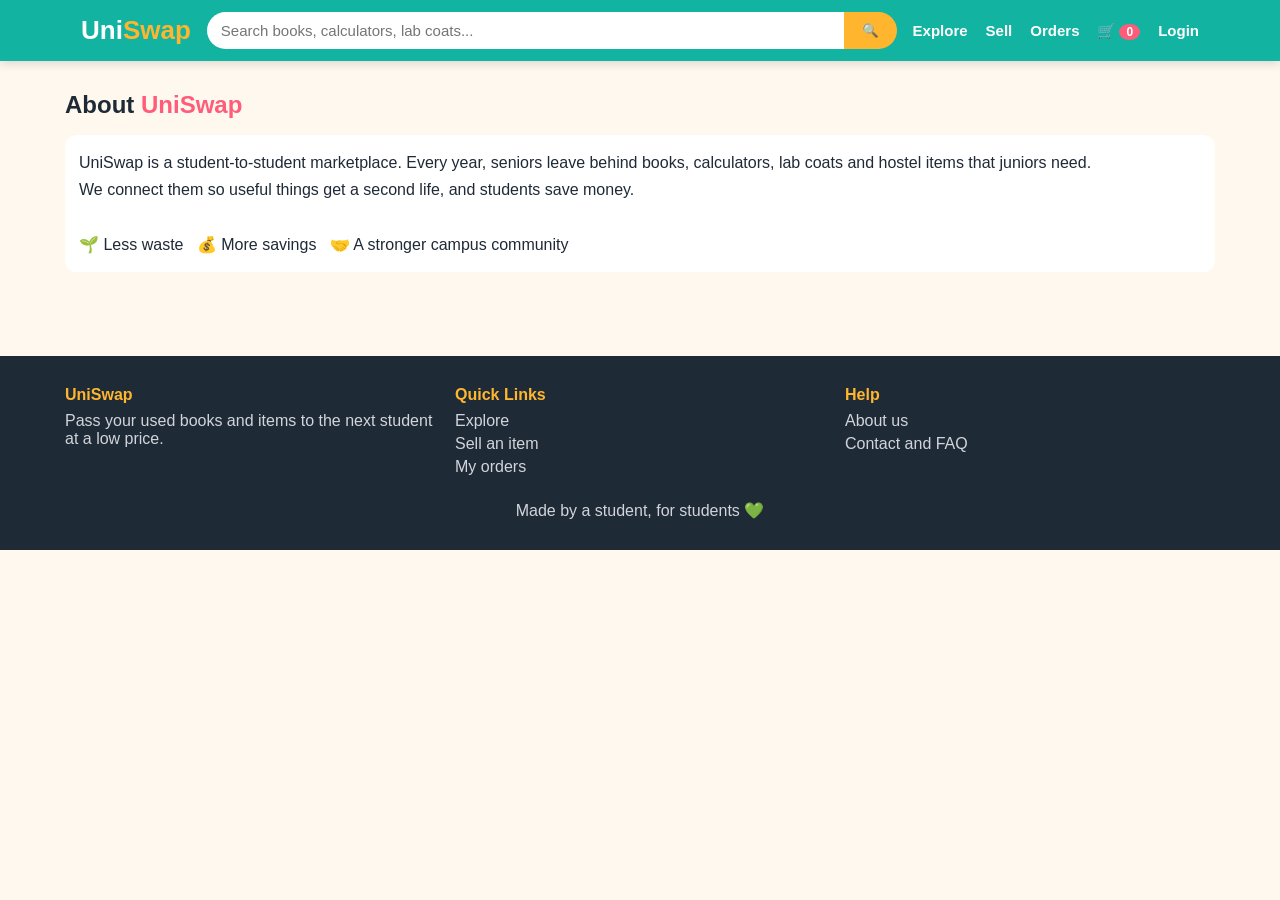
<file: about.html>
<!DOCTYPE html>
<html lang="en">
<head>
  <meta charset="UTF-8">
  <meta name="viewport" content="width=device-width, initial-scale=1">
  <title>About - UniSwap</title>
  <link rel="stylesheet" href="css/style.css">
</head>
<body>
  <div id="navbar"></div>

  <div class="container section">
    <h2>About <span>UniSwap</span></h2>
    <div class="info-box">
      <p>UniSwap is a student-to-student marketplace. Every year, seniors leave behind books, calculators, lab coats and hostel items that juniors need.</p>
      <p>We connect them so useful things get a second life, and students save money.</p>
      <br>
      <p>🌱 Less waste &nbsp; 💰 More savings &nbsp; 🤝 A stronger campus community</p>
    </div>
  </div>

  <div id="footer"></div>

  <script src="js/data.js"></script>
  <script src="js/common.js"></script>
</body>
</html>
</file>
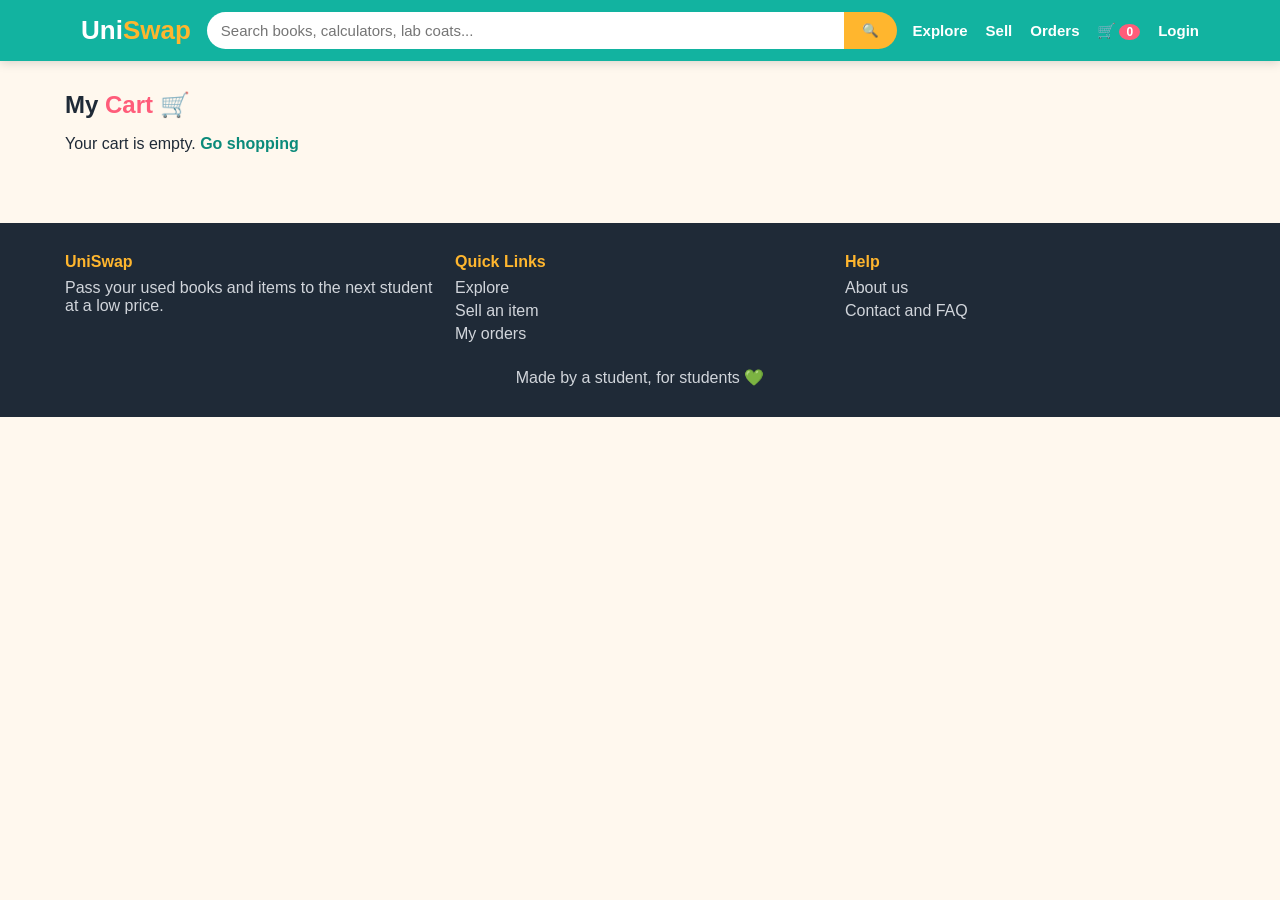
<file: cart.html>
<!DOCTYPE html>
<html lang="en">
<head>
  <meta charset="UTF-8">
  <meta name="viewport" content="width=device-width, initial-scale=1">
  <title>Cart - UniSwap</title>
  <link rel="stylesheet" href="css/style.css">
</head>
<body>
  <div id="navbar"></div>

  <div class="container section">
    <h2>My <span>Cart</span> 🛒</h2>
    <div id="cartItems"></div>
    <div id="summary"></div>
  </div>

  <div id="footer"></div>

  <script src="js/data.js"></script>
  <script src="js/common.js"></script>
  <script src="js/cart.js"></script>
</body>
</html>
</file>
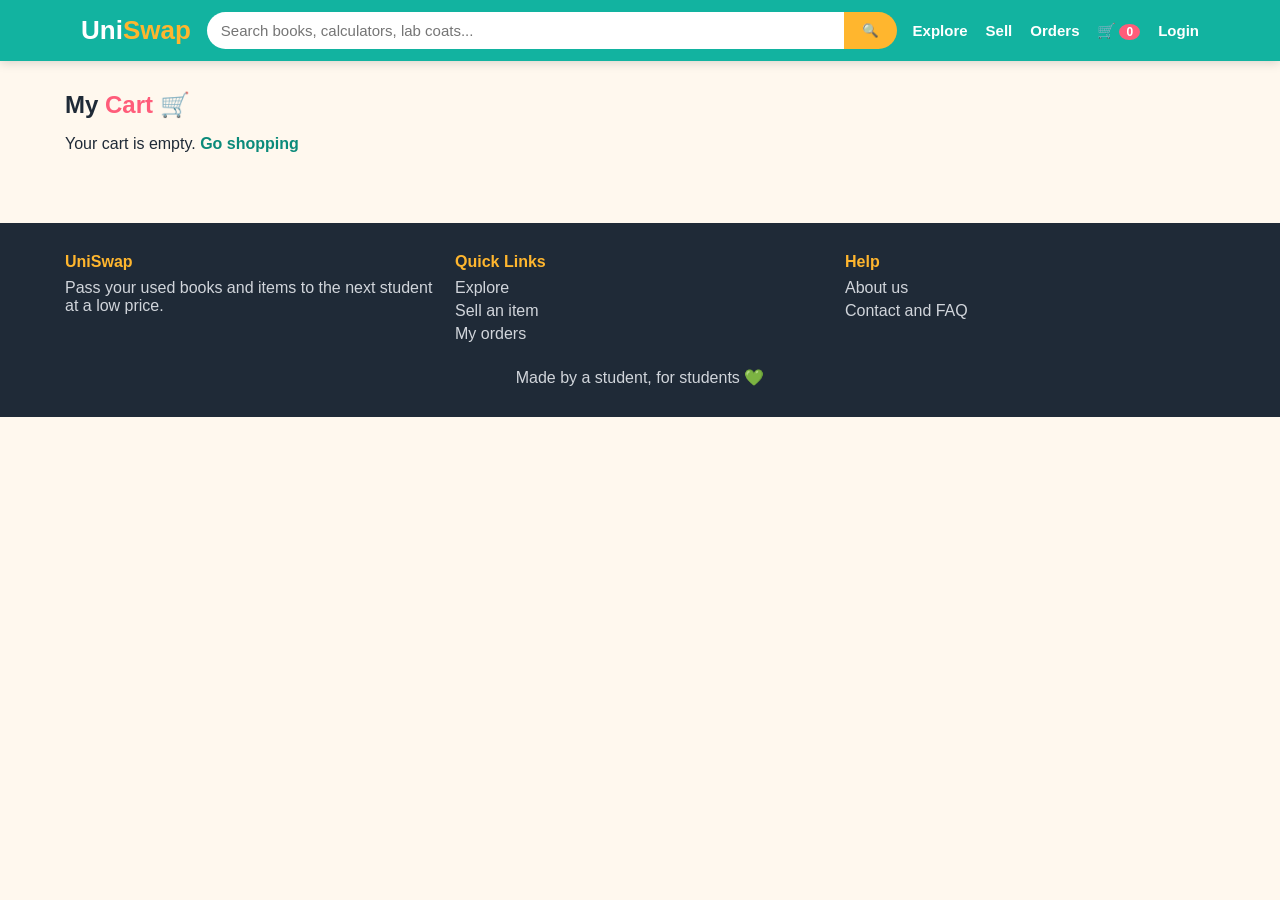
<file: checkout.html>
<!DOCTYPE html>
<html lang="en">
<head>
  <meta charset="UTF-8">
  <meta name="viewport" content="width=device-width, initial-scale=1">
  <title>Checkout - UniSwap</title>
  <link rel="stylesheet" href="css/style.css">
</head>
<body>
  <div id="navbar"></div>

  <div class="form-box">
    <h2>Checkout</h2>
    <div id="sum" class="summary" style="margin-bottom:16px;max-width:none"></div>
    <form id="checkoutForm">
      <input id="cName" placeholder="Your name" required>
      <input id="cPhone" placeholder="Phone number" required>
      <input id="cPlace" placeholder="Meeting place (college / hostel)" required>
      <select id="cPay">
        <option>Pay cash when meeting</option>
        <option>Pay by UPI when meeting</option>
      </select>
      <button class="btn btn-full">Place Order</button>
    </form>
  </div>

  <div id="footer"></div>

  <script src="js/data.js"></script>
  <script src="js/common.js"></script>
  <script>
    if (!getUser()) { alert("Please login first"); location.href = "login.html"; }

    const items = getCart().map(c => ({ ...getProductById(c.id), qty: c.qty })).filter(i => i.id);
    if (items.length === 0) location.href = "cart.html";

    const total = items.reduce((s, i) => s + i.price * i.qty, 0);
    document.getElementById("sum").innerHTML =
      items.map(i => `<p><span>${i.title} × ${i.qty}</span><span>₹${i.price * i.qty}</span></p>`).join("") +
      `<hr><p><b>Total</b><b>₹${total}</b></p>`;

    document.getElementById("checkoutForm").addEventListener("submit", function (e) {
      e.preventDefault();
      placeOrder({
        name: cName.value, phone: cPhone.value,
        place: cPlace.value, pay: cPay.value
      });
      alert("Order placed successfully! 🎉");
      location.href = "orders.html";
    });
  </script>
</body>
</html>
</file>
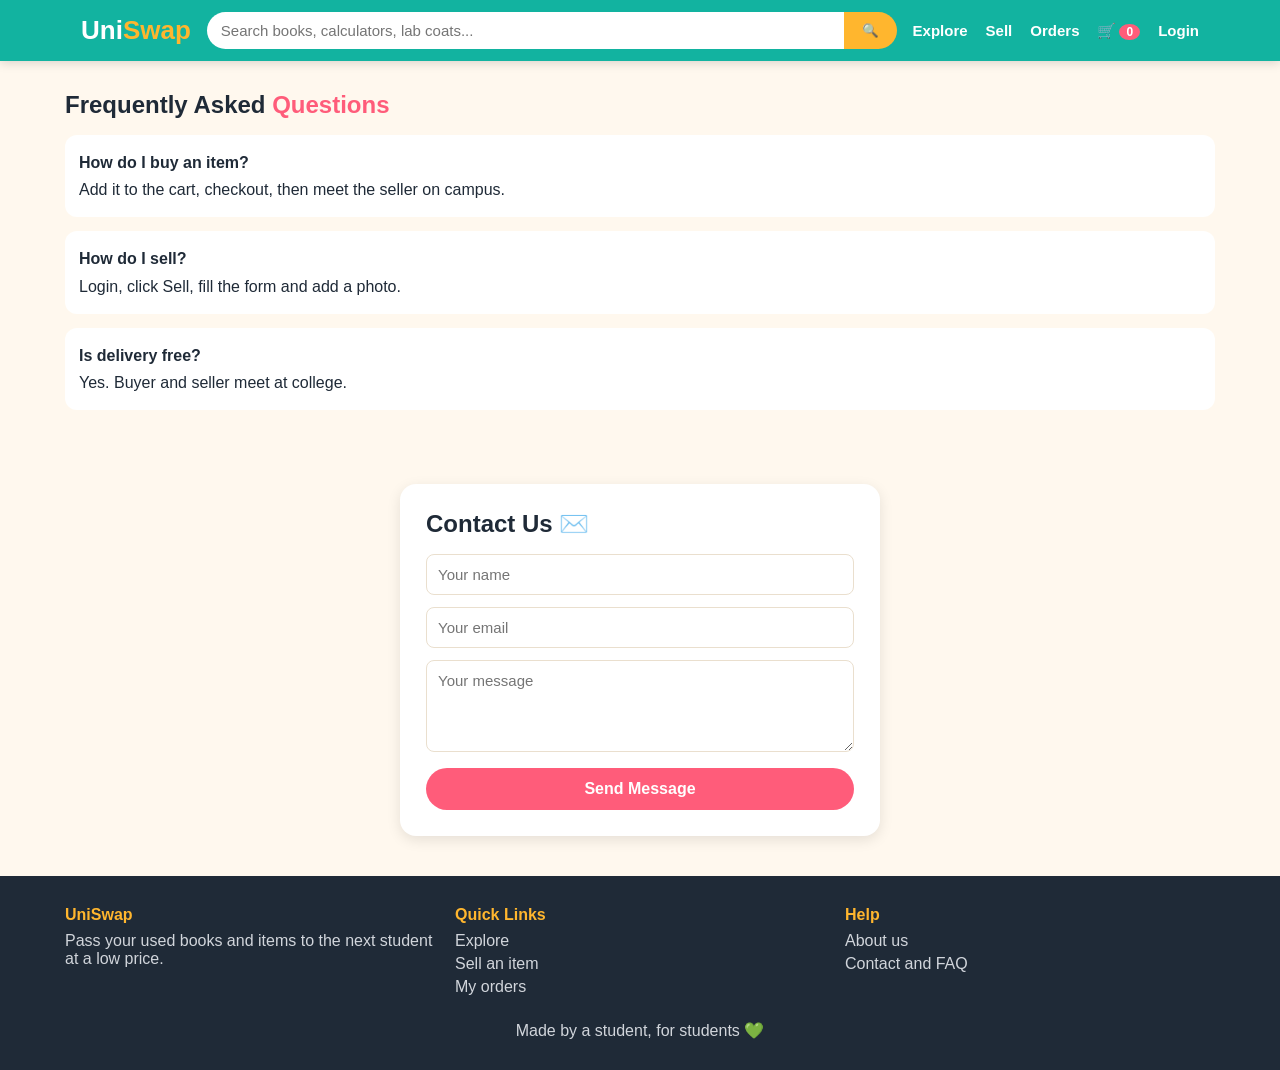
<file: contact.html>
<!DOCTYPE html>
<html lang="en">
<head>
  <meta charset="UTF-8">
  <meta name="viewport" content="width=device-width, initial-scale=1">
  <title>Contact - UniSwap</title>
  <link rel="stylesheet" href="css/style.css">
</head>
<body>
  <div id="navbar"></div>

  <div class="container section">
    <h2>Frequently Asked <span>Questions</span></h2>
    <div class="info-box"><b>How do I buy an item?</b><br>Add it to the cart, checkout, then meet the seller on campus.</div>
    <div class="info-box"><b>How do I sell?</b><br>Login, click Sell, fill the form and add a photo.</div>
    <div class="info-box"><b>Is delivery free?</b><br>Yes. Buyer and seller meet at college.</div>
  </div>

  <div class="form-box">
    <h2>Contact Us ✉️</h2>
    <form id="contactForm">
      <input placeholder="Your name" required>
      <input type="email" placeholder="Your email" required>
      <textarea rows="4" placeholder="Your message" required></textarea>
      <button class="btn btn-full">Send Message</button>
    </form>
  </div>

  <div id="footer"></div>

  <script src="js/data.js"></script>
  <script src="js/common.js"></script>
  <script>
    document.getElementById("contactForm").addEventListener("submit", function (e) {
      e.preventDefault();
      showToast("Message sent! We will reply soon 💚");
      this.reset();
    });
  </script>
</body>
</html>
</file>
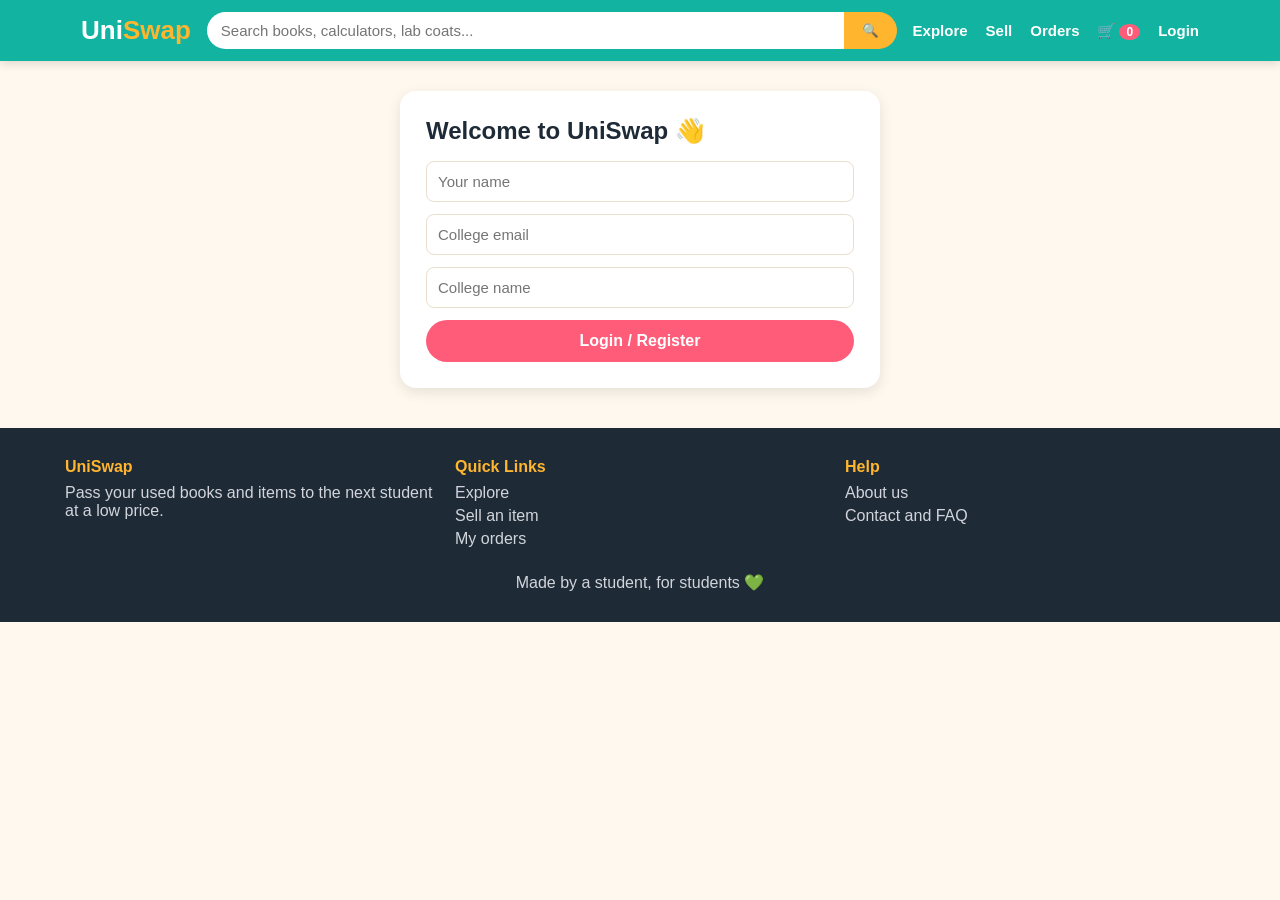
<file: login.html>
<!DOCTYPE html>
<html lang="en">
<head>
  <meta charset="UTF-8">
  <meta name="viewport" content="width=device-width, initial-scale=1">
  <title>Login - UniSwap</title>
  <link rel="stylesheet" href="css/style.css">
</head>
<body>
  <div id="navbar"></div>

  <div class="form-box">
    <h2>Welcome to UniSwap 👋</h2>
    <form id="loginForm">
      <input id="name" placeholder="Your name" required>
      <input id="email" type="email" placeholder="College email" required>
      <input id="college" placeholder="College name" required>
      <button class="btn btn-full">Login / Register</button>
    </form>
  </div>

  <div id="footer"></div>

  <script src="js/data.js"></script>
  <script src="js/common.js"></script>
  <script>
    document.getElementById("loginForm").addEventListener("submit", function (e) {
      e.preventDefault();
      setUser({
        name: document.getElementById("name").value,
        email: document.getElementById("email").value,
        college: document.getElementById("college").value
      });
      location.href = "index.html";
    });
  </script>
</body>
</html>
</file>
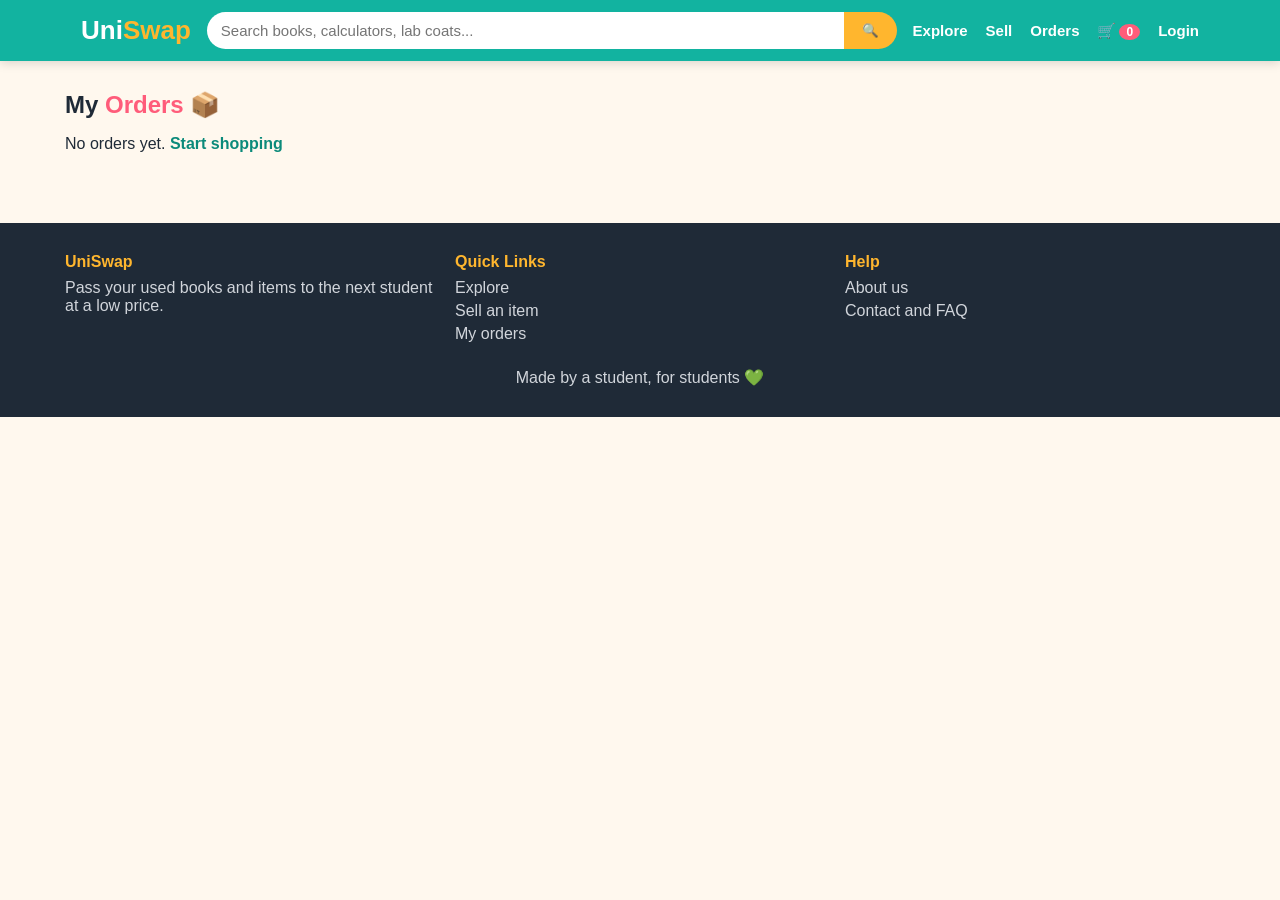
<file: orders.html>
<!DOCTYPE html>
<html lang="en">
<head>
  <meta charset="UTF-8">
  <meta name="viewport" content="width=device-width, initial-scale=1">
  <title>My Orders - UniSwap</title>
  <link rel="stylesheet" href="css/style.css">
</head>
<body>
  <div id="navbar"></div>

  <div class="container section">
    <h2>My <span>Orders</span> 📦</h2>
    <div id="orderList"></div>
  </div>

  <div id="footer"></div>

  <script src="js/data.js"></script>
  <script src="js/common.js"></script>
  <script src="js/orders.js"></script>
</body>
</html>
</file>
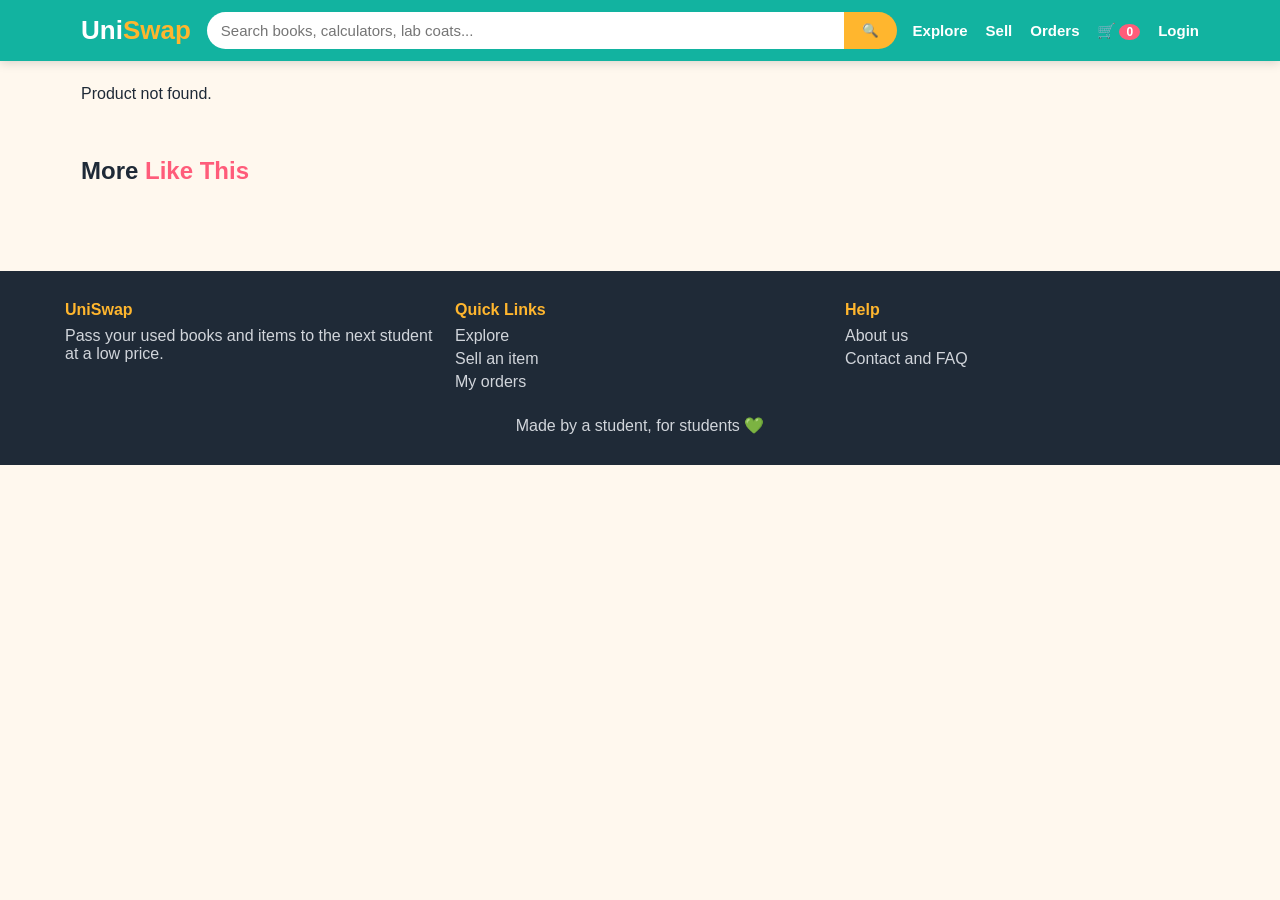
<file: product.html>
<!DOCTYPE html>
<html lang="en">
<head>
  <meta charset="UTF-8">
  <meta name="viewport" content="width=device-width, initial-scale=1">
  <title>Product - UniSwap</title>
  <link rel="stylesheet" href="css/style.css">
</head>
<body>
  <div id="navbar"></div>

  <div class="container">
    <div class="detail" id="detail"></div>
    <div class="section">
      <h2>More <span>Like This</span></h2>
      <div class="grid" id="related"></div>
    </div>
  </div>

  <div id="footer"></div>

  <script src="js/data.js"></script>
  <script src="js/common.js"></script>
  <script src="js/product.js"></script>
</body>
</html>
</file>
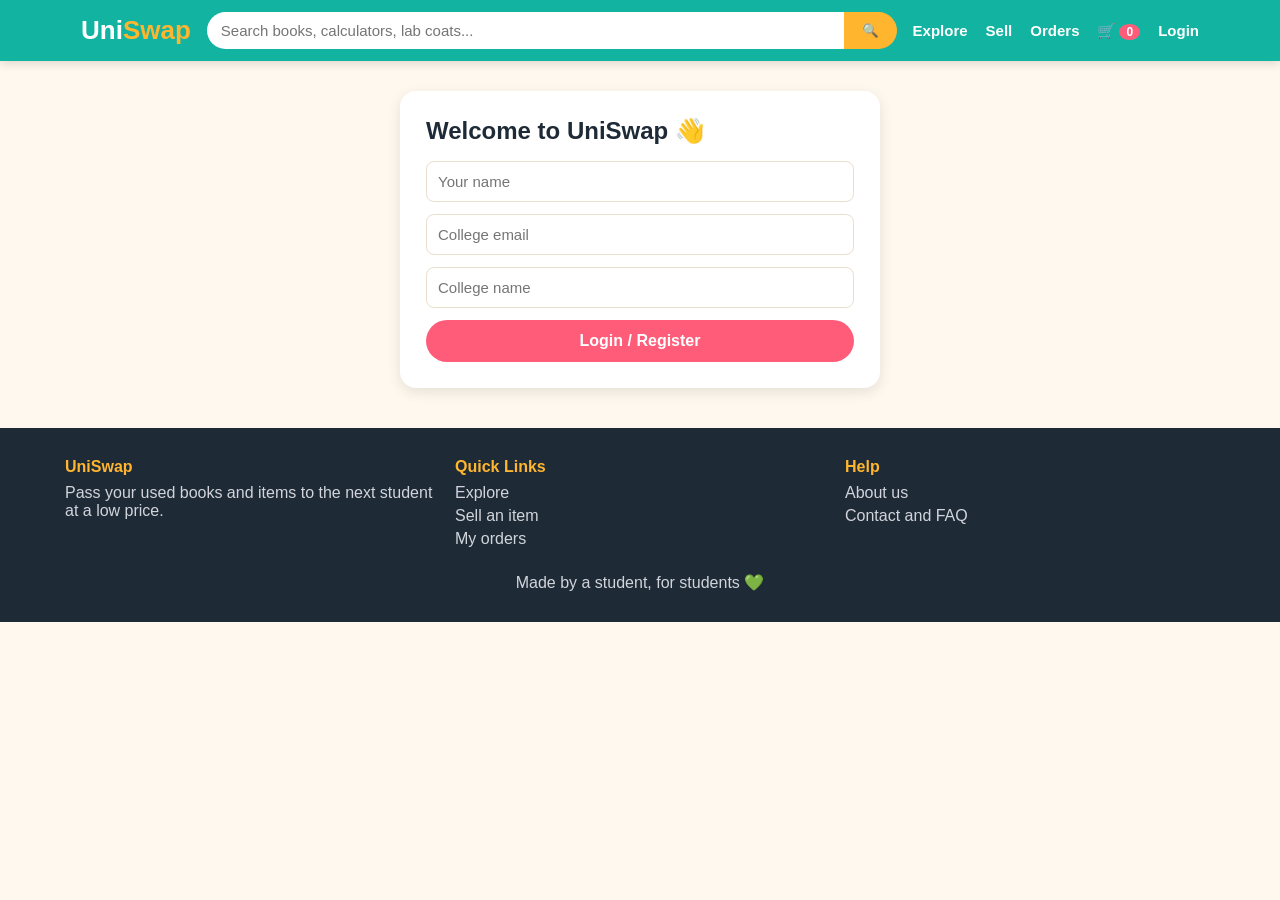
<file: profile.html>
<!DOCTYPE html>
<html lang="en">
<head>
  <meta charset="UTF-8">
  <meta name="viewport" content="width=device-width, initial-scale=1">
  <title>Profile - UniSwap</title>
  <link rel="stylesheet" href="css/style.css">
</head>
<body>
  <div id="navbar"></div>

  <div class="container section">
    <div class="info-box" id="userBox"></div>

    <div class="section">
      <h2>My <span>Listings</span></h2>
      <div class="grid" id="myItems"></div>
    </div>

    <div class="section">
      <h2>My <span>Wishlist</span> ❤️</h2>
      <div class="grid" id="wishItems"></div>
    </div>
  </div>

  <div id="footer"></div>

  <script src="js/data.js"></script>
  <script src="js/common.js"></script>
  <script>
    const user = getUser();
    if (!user) { location.href = "login.html"; }

    document.getElementById("userBox").innerHTML = `
      <h2>👤 ${user.name}</h2>
      <p>${user.email}</p>
      <p>${user.college || ""}</p>
      <br><button class="btn" onclick="logout()">Logout</button>`;

    document.getElementById("myItems").innerHTML =
      getProducts().filter(p => p.seller === user.name).map(cardHtml).join("")
      || "<p>You have not listed anything yet.</p>";

    document.getElementById("wishItems").innerHTML =
      getProducts().filter(p => getWishlist().includes(p.id)).map(cardHtml).join("")
      || "<p>Your wishlist is empty.</p>";
  </script>
</body>
</html>
</file>
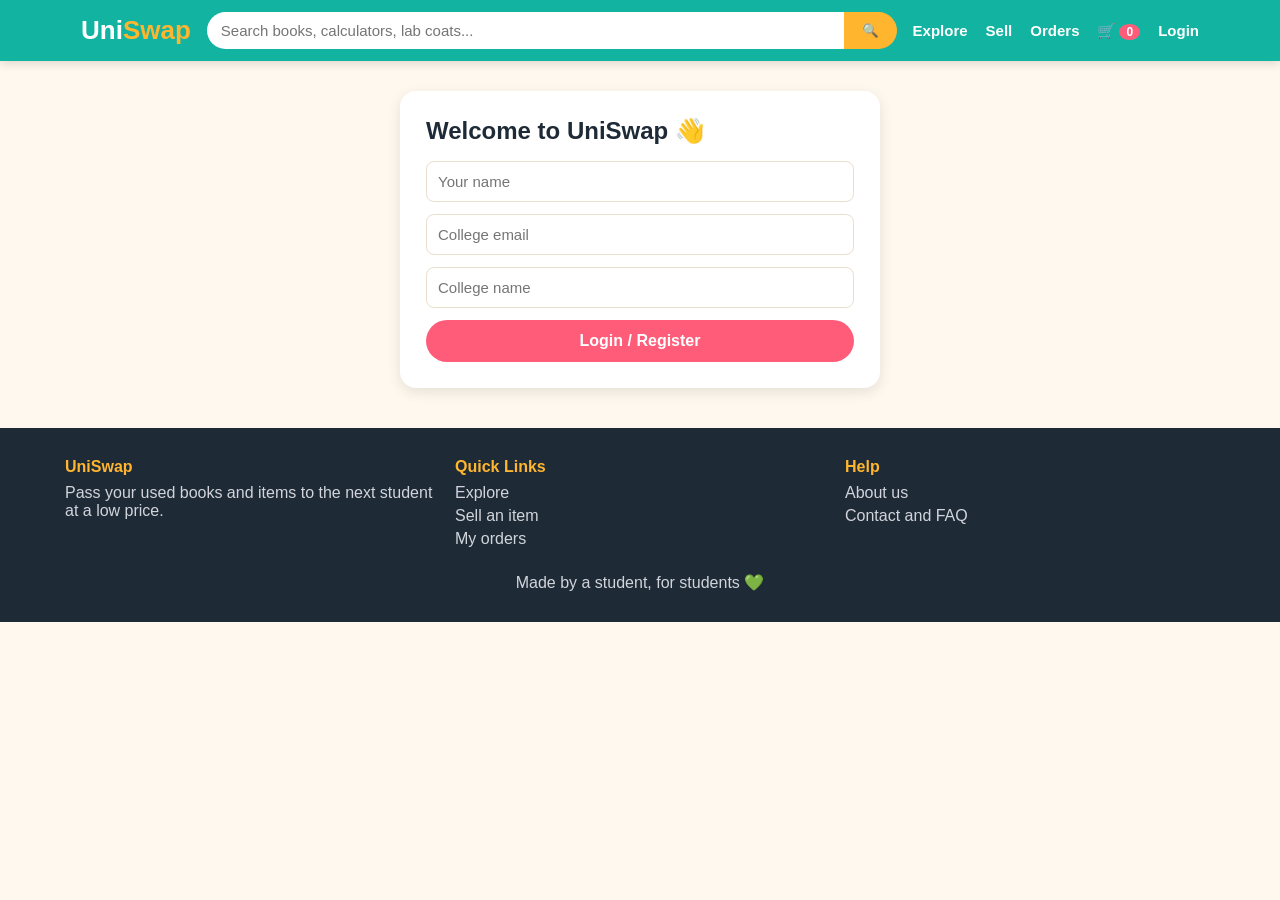
<file: sell.html>
<!DOCTYPE html>
<html lang="en">
<head>
  <meta charset="UTF-8">
  <meta name="viewport" content="width=device-width, initial-scale=1">
  <title>Sell - UniSwap</title>
  <link rel="stylesheet" href="css/style.css">
</head>
<body>
  <div id="navbar"></div>

  <div class="form-box">
    <h2>Sell Your Item 💰</h2>
    <form id="sellForm">
      <input id="title" placeholder="Product name" required>
      <select id="category"></select>
      <select id="condition">
        <option>Like New</option><option>Good</option><option>Fair</option>
      </select>
      <input id="mrp" type="number" placeholder="Original price (₹)" required>
      <input id="price" type="number" placeholder="Your selling price (₹)" required>
      <input id="college" placeholder="College name" required>
      <input id="place" placeholder="City / Place" required>
      <input id="phone" placeholder="Phone number" required>
      <input id="email" type="email" placeholder="Email" required>
      <textarea id="desc" rows="3" placeholder="Describe the item"></textarea>
      <label>Add a photo:</label>
      <input id="image" type="file" accept="image/*">
      <button class="btn btn-full">Publish Item</button>
    </form>
  </div>

  <div id="footer"></div>

  <script src="js/data.js"></script>
  <script src="js/common.js"></script>
  <script src="js/sell.js"></script>
</body>
</html>
</file>
<file: css/style.css>
:root {
  --mint: #12b3a0;
  --mint-dark: #0b8a7a;
  --mango: #ffb62e;
  --coral: #ff5c7a;
  --ink: #1f2a37;
  --cream: #fff8ee;
  --white: #ffffff;
  --grey: #6b7280;
  --line: #eadfce;
}
* { box-sizing: border-box; margin: 0; padding: 0; font-family: "Segoe UI", Arial, sans-serif; }
body { background: var(--cream); color: var(--ink); }
a { text-decoration: none; color: inherit; }
.container { max-width: 1150px; margin: 0 auto; padding: 0 16px; }

/* NAVBAR */
.navbar { background: var(--mint); position: sticky; top: 0; z-index: 50; box-shadow: 0 2px 10px rgba(0,0,0,.15); }
.nav-inner { max-width: 1150px; margin: auto; padding: 12px 16px; display: flex; align-items: center; gap: 16px; flex-wrap: wrap; }
.logo { font-size: 26px; font-weight: 800; color: white; }
.logo span { color: var(--mango); }
.nav-search { flex: 1; min-width: 200px; display: flex; }
.nav-search input { flex: 1; padding: 10px 14px; border: none; border-radius: 25px 0 0 25px; font-size: 15px; outline: none; }
.nav-search button { padding: 10px 18px; border: none; background: var(--mango); border-radius: 0 25px 25px 0; cursor: pointer; font-weight: bold; }
.nav-links { display: flex; gap: 18px; align-items: center; }
.nav-links a { color: white; font-weight: 600; font-size: 15px; }
.badge { background: var(--coral); color: white; border-radius: 50%; padding: 1px 7px; font-size: 12px; margin-left: 3px; }

/* HERO */
.hero { background: linear-gradient(120deg, var(--mint) 0%, #5fd6c4 50%, var(--mango) 100%); color: white; padding: 50px 16px; text-align: center; }
.hero h1 { font-size: 38px; margin-bottom: 10px; }
.hero p { font-size: 18px; margin-bottom: 22px; }
.btn { display: inline-block; padding: 12px 26px; border: none; border-radius: 30px; background: var(--coral); color: white; font-weight: bold; font-size: 16px; cursor: pointer; }
.btn:hover { opacity: .9; }
.btn-yellow { background: var(--mango); color: var(--ink); }
.btn-outline { background: white; color: var(--mint-dark); border: 2px solid var(--mint); }
.btn-full { width: 100%; text-align: center; }

/* SECTIONS */
.section { padding: 30px 0; }
.section h2 { font-size: 24px; margin-bottom: 16px; }
.section h2 span { color: var(--coral); }

/* CATEGORY CHIPS */
.cat-row { display: grid; grid-template-columns: repeat(auto-fit, minmax(110px, 1fr)); gap: 12px; }
.cat-box { border-radius: 14px; padding: 18px 8px; text-align: center; font-weight: 700; cursor: pointer; transition: .2s; }
.cat-box:hover { transform: translateY(-4px); }
.cat-box .ci { font-size: 36px; display: block; margin-bottom: 6px; }

/* PRODUCT GRID + CARD */
.grid { display: grid; grid-template-columns: repeat(auto-fill, minmax(210px, 1fr)); gap: 18px; }
.card { background: white; border-radius: 14px; overflow: hidden; box-shadow: 0 3px 10px rgba(0,0,0,.08); position: relative; transition: .2s; }
.card:hover { transform: translateY(-4px); box-shadow: 0 8px 18px rgba(0,0,0,.14); }
.card-body { padding: 12px; }
.card-body h3 { font-size: 16px; margin-bottom: 4px; }
.price-row { margin: 6px 0; }
.price { font-size: 20px; font-weight: 800; color: var(--mint-dark); }
.mrp { text-decoration: line-through; color: var(--grey); font-size: 13px; margin-left: 6px; }
.off { color: var(--coral); font-weight: 700; font-size: 13px; margin-left: 6px; }
.meta { color: var(--grey); font-size: 13px; }
.tag { position: absolute; top: 10px; left: 10px; background: var(--coral); color: white; font-size: 12px; padding: 3px 9px; border-radius: 12px; z-index: 2; }
.heart { position: absolute; top: 8px; right: 10px; background: white; border: none; border-radius: 50%; width: 34px; height: 34px; font-size: 17px; cursor: pointer; z-index: 2; }

/* PICTURE (photo with emoji fallback) */
.pic { position: relative; height: 190px; overflow: hidden; background: #e9edf0; display: block; }
.pic svg { position: absolute; inset: 0; width: 100%; height: 100%; }
.pic img { position: absolute; inset: 0; width: 100%; height: 100%; object-fit: cover; }
.pic.big { height: 380px; border-radius: 14px; }

/* HOW IT WORKS */
.steps { display: grid; grid-template-columns: repeat(auto-fit, minmax(200px, 1fr)); gap: 16px; }
.step { background: white; border-radius: 14px; padding: 20px; text-align: center; border-top: 5px solid var(--mango); }
.step .si { font-size: 40px; }

/* REVIEWS */
.review { background: white; border-radius: 14px; padding: 18px; border-left: 5px solid var(--coral); }

/* EXPLORE LAYOUT */
.layout { display: grid; grid-template-columns: 240px 1fr; gap: 20px; align-items: start; }
.filters { background: white; border-radius: 14px; padding: 18px; position: sticky; top: 80px; }
.filters h3 { margin-bottom: 10px; }
.filters label { display: block; margin: 6px 0; font-size: 15px; }
.filters select, .filters input[type=number] { width: 100%; padding: 9px; margin: 6px 0 12px; border: 1px solid var(--line); border-radius: 8px; }

/* PRODUCT DETAIL */
.detail { display: grid; grid-template-columns: 1fr 1fr; gap: 28px; margin: 24px 0; }
.detail-info h1 { font-size: 28px; margin-bottom: 8px; }
.info-box { background: white; border-radius: 12px; padding: 14px; margin: 14px 0; line-height: 1.7; }
.btn-row { display: flex; gap: 10px; flex-wrap: wrap; }

/* FORMS */
.form-box { background: white; max-width: 480px; margin: 30px auto; padding: 26px; border-radius: 16px; box-shadow: 0 4px 14px rgba(0,0,0,.1); }
.form-box h2 { margin-bottom: 16px; }
.form-box input, .form-box select, .form-box textarea { width: 100%; padding: 11px; margin-bottom: 12px; border: 1px solid var(--line); border-radius: 8px; font-size: 15px; }

/* CART / ORDERS */
.cart-item { background: white; border-radius: 12px; display: flex; gap: 14px; padding: 12px; margin-bottom: 12px; align-items: center; }
.cart-item .pic { width: 110px; height: 90px; font-size: 40px; border-radius: 10px; flex-shrink: 0; }
.cart-info { flex: 1; }
.qty button { width: 28px; height: 28px; border: 1px solid var(--mint); background: white; border-radius: 6px; cursor: pointer; font-weight: bold; }
.summary { background: white; border-radius: 14px; padding: 20px; max-width: 380px; margin-left: auto; }
.summary p { display: flex; justify-content: space-between; margin: 8px 0; }
.order-box { background: white; border-radius: 12px; padding: 16px; margin-bottom: 14px; }
.status { display: inline-block; background: var(--mint); color: white; padding: 3px 12px; border-radius: 12px; font-size: 13px; }

/* FOOTER */
.footer { background: var(--ink); color: #d1d5db; margin-top: 40px; padding: 30px 16px; }
.footer-inner { max-width: 1150px; margin: auto; display: grid; grid-template-columns: repeat(auto-fit, minmax(200px, 1fr)); gap: 20px; }
.footer h4 { color: var(--mango); margin-bottom: 8px; }
.footer a { display: block; margin: 5px 0; color: #d1d5db; }

/* TOAST */
.toast { position: fixed; bottom: 25px; left: 50%; transform: translateX(-50%); background: var(--ink); color: white; padding: 12px 24px; border-radius: 30px; z-index: 99; }

@media (max-width: 800px) {
  .layout, .detail { grid-template-columns: 1fr; }
  .filters { position: static; }
  .hero h1 { font-size: 28px; }
}
</file>
